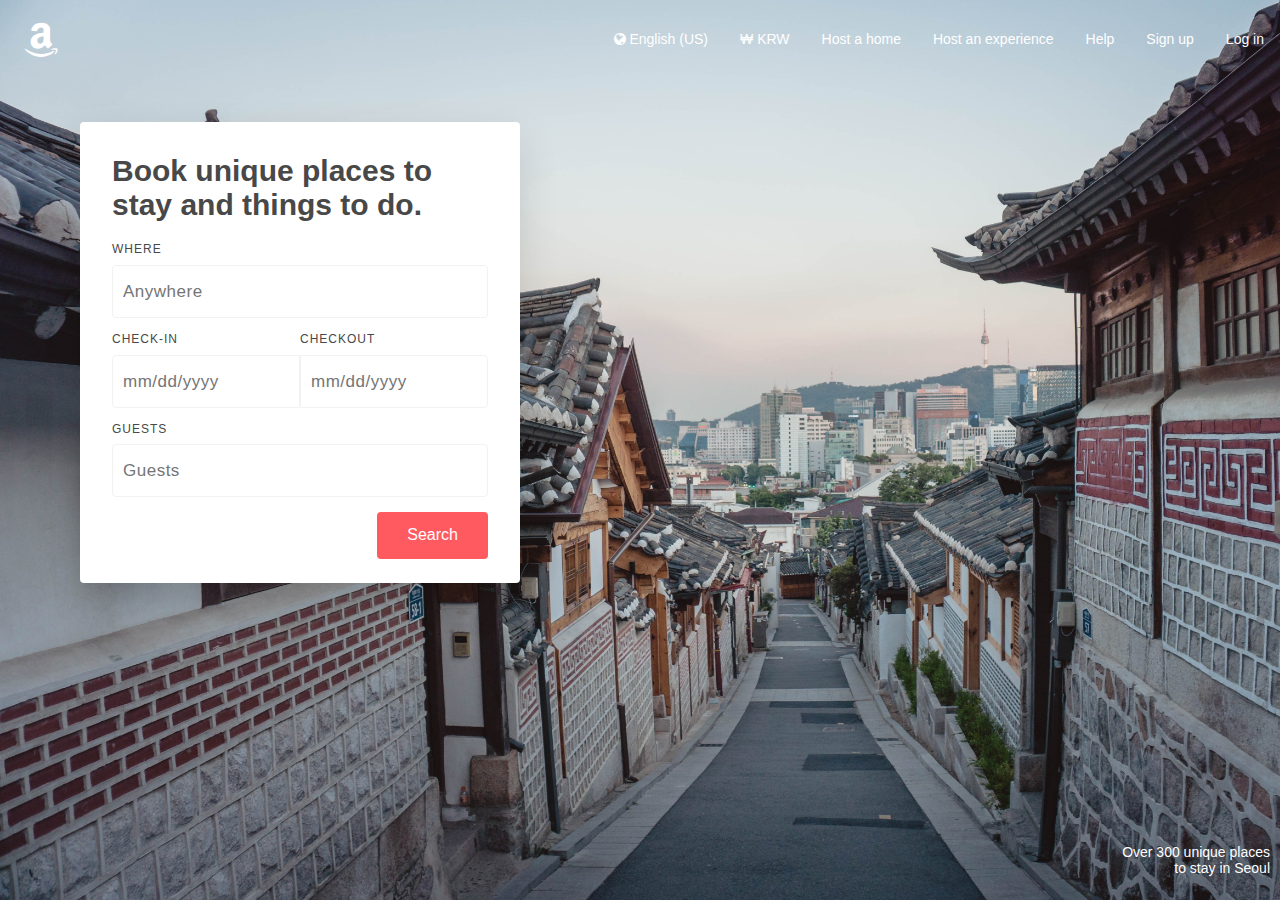
<file: headers/airbnb-header/index.html>
<!DOCTYPE html>
<html lang="en">
	<head>
		<meta charset="UTF-8" />
		<meta name="viewport" content="width=device-width, initial-scale=1.0" />
		<meta http-equiv="X-UA-Compatible" content="ie=edge" />
		<title>Airbnb Header</title>
		<link
			rel="stylesheet"
			href="https://cdnjs.cloudflare.com/ajax/libs/font-awesome/4.7.0/css/font-awesome.min.css"
		/>
		<link rel="stylesheet" href="normalize.css" />
		<link rel="stylesheet" href="styles.css" />
	</head>
	<body>
		<header>
			<nav>
				<div class="logo"><i class="fa fa-amazon" aria-hidden="true"></i></div>
				<ul class="menu">
					<li><i class="fa fa-globe"></i> English (US)</li>
					<li>₩ KRW</li>
					<li>Host a home</li>
					<li>Host an experience</li>
					<li>Help</li>
					<li>Sign up</li>
					<li>Log in</li>
				</ul>
			</nav>
			<div class="form">
				<h1>
					Book unique places to stay and things to do.
				</h1>
				<div>
					<label for="where">Where</label>
					<input type="text" id="where" placeholder="Anywhere" />
				</div>
				<div class="same-line">
					<div>
						<label for="check-in">Check-In</label>
						<input type="text" id="check-in" placeholder="mm/dd/yyyy" />
					</div>
					<div>
						<label for="checkout">Checkout</label>
						<input type="text" id="checkout" placeholder="mm/dd/yyyy" />
					</div>
				</div>
				<div>
					<label for="guests">Guests</label>
					<input type="text" id="guests" placeholder="Guests" />
				</div>
				<div class="button bottom-right">Search</div>
			</div>
			<div class="bottom-link">
				<p>
					Over 300 unique places<br />
					to stay in Seoul
				</p>
			</div>
		</header>
	</body>
</html>
</file>
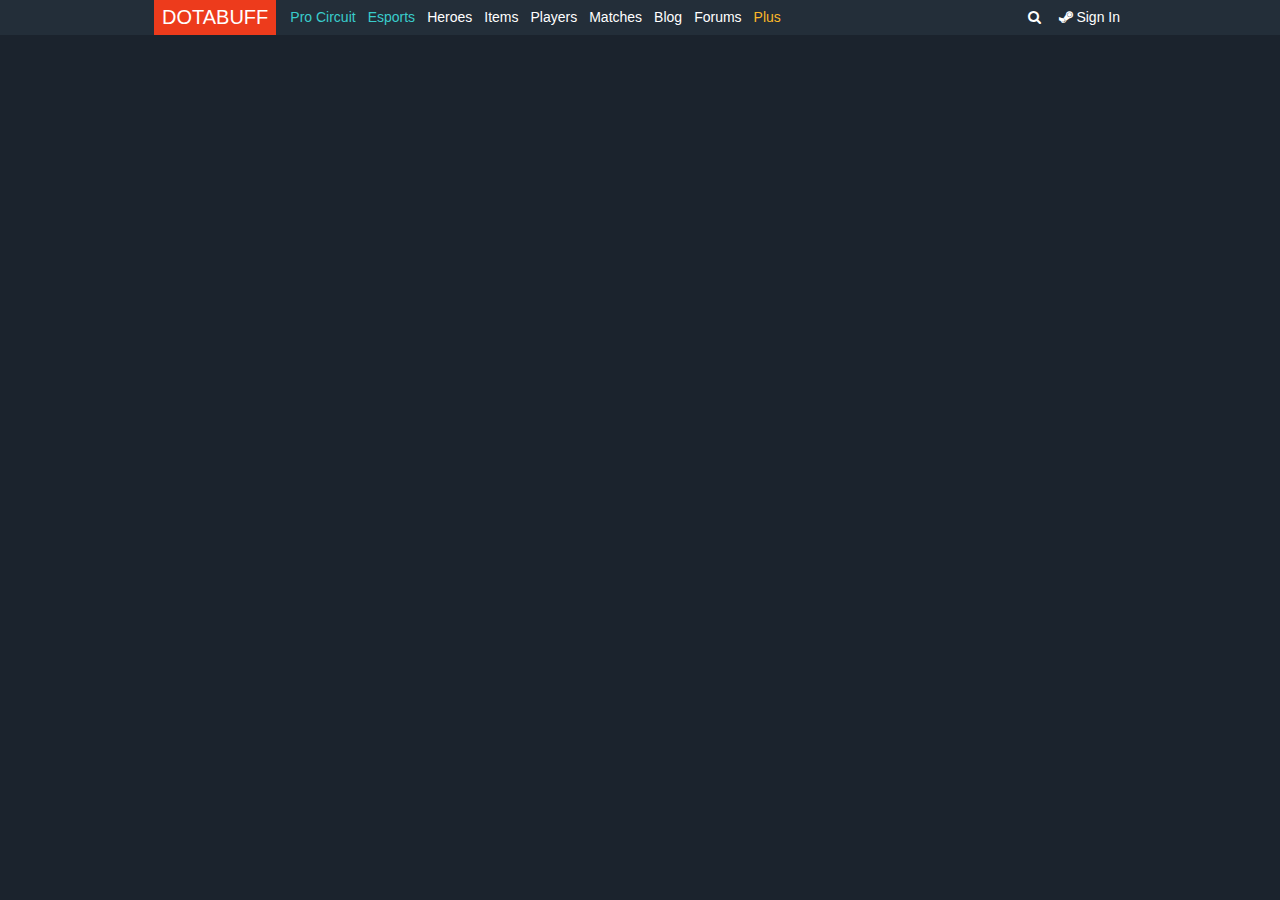
<file: navbars/dotabuff-navbar/index.html>
<!DOCTYPE html>
<html lang="en">
	<head>
		<meta charset="UTF-8" />
		<meta name="viewport" content="width=device-width, initial-scale=1.0" />
		<meta http-equiv="X-UA-Compatible" content="ie=edge" />
		<link rel="stylesheet" href="normalize.css" />
		<link rel="stylesheet" href="styles.css" />
		<link
			rel="stylesheet"
			href="https://cdnjs.cloudflare.com/ajax/libs/font-awesome/4.7.0/css/font-awesome.min.css"
		/>
		<title>Dotabuff Navbar</title>
	</head>
	<body>
		<header>
			<nav>
				<ul class="left menu">
					<a class="logo" href="#">DOTABUFF</a>
					<li class="teal">
						Pro Circuit
						<!-- <ul class="sub-menu menu">
							<li>Pro Circuit</li>
							<li>Team Standings</li>
							<li>Schedule</li>
							<li>Events</li>
							<li>Results</li>
						</ul> -->
					</li>
					<li class="teal">Esports</li>
					<li class="hover-red">Heroes</li>
					<li class="hover-red">Items</li>
					<li class="hover-red">Players</li>
					<li class="hover-red">Matches</li>
					<li class="hover-red">Blog</li>
					<li class="hover-red">Forums</li>
					<li class="plus">Plus</li>
				</ul>
				<ul class="right menu">
					<li class="search">
						<i class="fa fa-search" aria-hidden="true"></i>
					</li>
					<li><i class="fa fa-steam" aria-hidden="true"></i> Sign In</li>
				</ul>
			</nav>
			<!-- <div class="sub-menu" id="pro-curcuit-sub">
				<ul class="menu">
					<li>Pro Circuit</li>
					<li>Team Standings</li>
					<li>Schedule</li>
					<li>Events</li>
					<li>Results</li>
					<li>2017 - 2018 Season</li>
				</ul>
			</div>
			<div class="sub-menu" id="esports-sub">
				<ul class="menu">
					<li>Esports</li>
					<li>Clips<sup>NEW!</sup></li>
					<li>Series</li>
					<li>Scores</li>
					<li>Leagues</li>
					<li>Players</li>
					<li>Teams</li>
					<li>Matches</li>
				</ul>
			</div>
			<div class="sub-menu heroes-sub">
				<ul class="menu">
					<li>All Heroes</li>
					<li>Meta</li>
					<li>Trends</li>
					<li>Lanes</li>
					<li>Most Played</li>
					<li>Win Rate</li>
					<li>Game Impact</li>
					<li>Economy</li>
					<li>Farm</li>
					<li>Damage and Healing</li>
				</ul>
			</div>
			<div class="sub-menu items-sub">
				<ul class="menu">
					<li>Most Used</li>
					<li>Win Rate</li>
					<li>Game Impact</li>
					<li>Economy</li>
					<li>Cosmetics</li>
				</ul>
			</div>
			<div class="sub-menu players-sub">
				<ul class="menu">
					<li>Verified</li>
					<li>Ranked Leaderboard<sup>NEW!</sup></li>
					<li>Achievements</li>
					<li>Highest Win Rate</li>
					<li>Most Matches Played</li>
					<li>Time Spent Playing</li>
				</ul>
			</div>
			<div class="sub-menu matches-sub">
				<ul class="menu">
					<li class="teal">Live Matches</li>
					<li class="teal">Recent Esports Matches</li>
					<li>Recent Matches</li>
					<li>Siltbreaker</li>
					<li>Dark Moon</li>
				</ul>
			</div> -->
		</header>
	</body>
	<script>
		// function isHover(e) {
		// 	return e.parentElement.querySelector(':hover') === e;
		// }

		// function checkHover(main, sub) {
		// 	var hovered = isHover(main);
		// 	var subHovered = isHover(sub);

		// 	if (hovered || subHovered) {
		// 		sub.style.visibility = 'visible';
		// 	} else {
		// 		sub.style.visibility = 'hidden';
		// 	}
		// }

		// // Sub menu for Pro-Curcuit
		// document.addEventListener('mousemove', () => {
		// 	checkHover(
		// 		document.getElementById('pro-curcuit'),
		// 		document.getElementById('pro-curcuit-sub')
		// 	);
		// });

		// // Sub menu for Esports
		// document.addEventListener('mousemove', () => {
		// 	checkHover(
		// 		document.getElementById('esports'),
		// 		document.getElementById('esports-sub')
		// 	);
		// });

		// // Sub menu for Pro-Curcuit
		// document.addEventListener('mousemove', () => {
		// 	checkHover(
		// 		document.getElementById('pro-curcuit'),
		// 		document.getElementById('pro-curcuit-sub')
		// 	);
		// });

		// // Sub menu for Pro-Curcuit
		// document.addEventListener('mousemove', () => {
		// 	checkHover(
		// 		document.getElementById('pro-curcuit'),
		// 		document.getElementById('pro-curcuit-sub')
		// 	);
		// });

		// // Sub menu for Pro-Curcuit
		// document.addEventListener('mousemove', () => {
		// 	checkHover(
		// 		document.getElementById('pro-curcuit'),
		// 		document.getElementById('pro-curcuit-sub')
		// 	);
		// });
	</script>
</html>
</file>
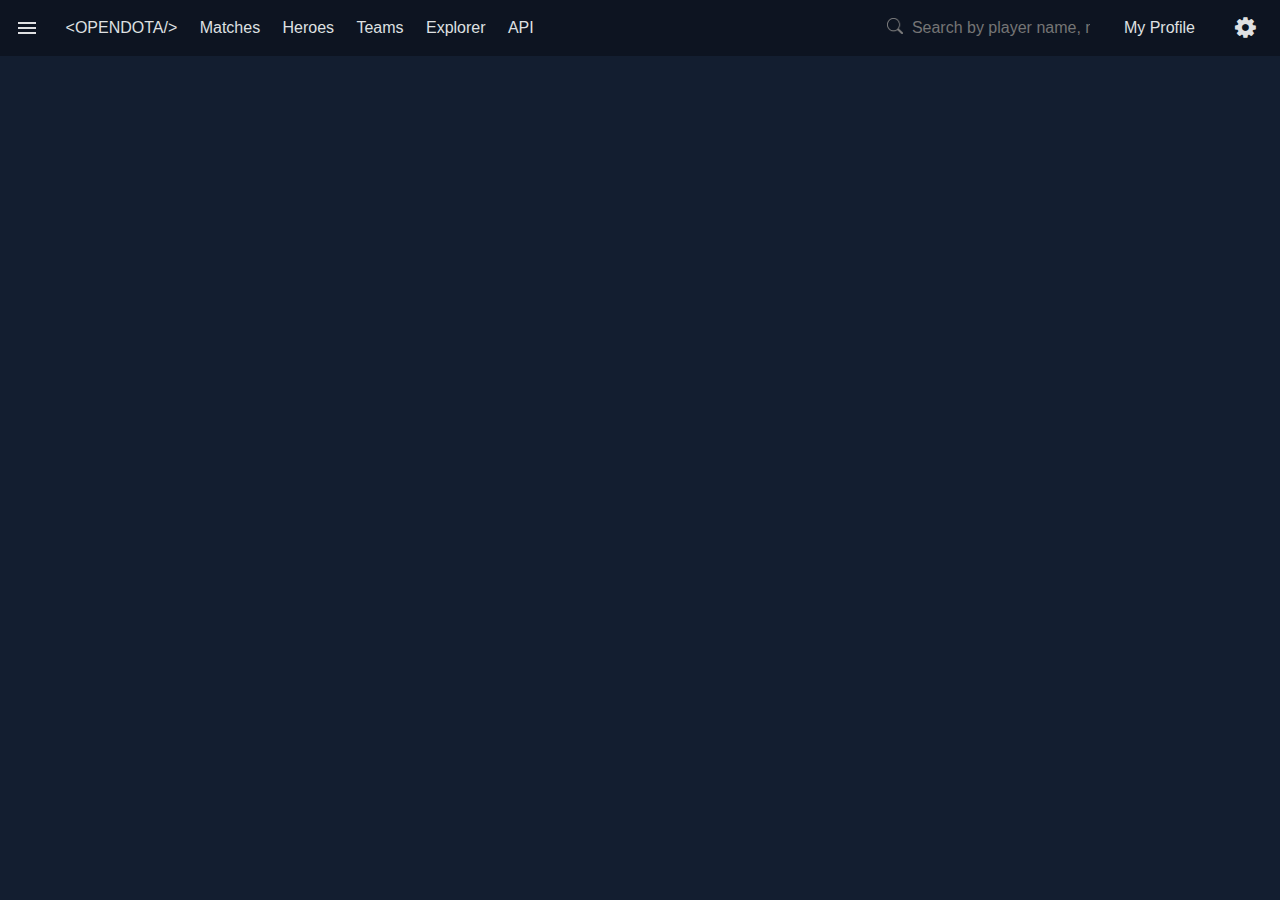
<file: navbars/opendota-navbar/index.html>
<!DOCTYPE html>
<html lang="en">
	<head>
		<meta charset="UTF-8" />
		<meta name="viewport" content="width=device-width, initial-scale=1.0" />
		<meta http-equiv="X-UA-Compatible" content="ie=edge" />
		<title>OpenDota Navbar</title>
		<link
			rel="stylesheet"
			href="https://cdnjs.cloudflare.com/ajax/libs/font-awesome/4.7.0/css/font-awesome.min.css"
		/>
		<link rel="stylesheet" href="normalize.css" />
		<link rel="stylesheet" href="styles.css" />
	</head>
	<body>
		<header>
			<nav>
				<ul class="menu left">
					<li class="hamburger-menu-icon">
						<div></div>
						<div></div>
						<div></div>
					</li>
					<li>&lt;OPENDOTA/&gt</li>
					<li>Matches</li>
					<li>Heroes</li>
					<li>Teams</li>
					<li>Explorer</li>
					<li>API</li>
				</ul>
				<ul class="menu right">
					<li>
						<input
							type="text"
							class="nav-search"
							placeholder="Search by player name, match ID..."
						/>
					</li>
					<li>My Profile</li>
					<li class="setting-icon"><i class="fa fa-gear"></i></li>
				</ul>
			</nav>
		</header>
	</body>
</html>
</file>
<file: headers/airbnb-header/styles.css>
* {
	box-sizing: border-box;
}

html {
	font-size: 10px;
	font-weight: 400;
}

body {
	font-family: Roboto, 'Helvetica Neue', sans-serif;
	font-size: 1.4rem;
}

h1 {
	margin: 0;
}

/* Header background image */

header {
	color: rgb(255, 255, 255);
	height: 100vh;
	background-image: url(./assets/seoul.jpg);
	background-size: cover;
}

/* Navbar */

nav {
	display: flex;
	color: rgb(255, 255, 255);
	justify-content: space-between;
	align-items: center;
}

.logo {
	font-size: 3.4rem;
	padding: 0 24px;
}

.logo:hover {
	cursor: pointer;
}

.menu {
	display: flex;
	list-style: none;
	font-size: 1.4rem;
	line-height: 5.714;
	margin: 0;
}

.menu li {
	padding: 0 8px;
	margin: 0 8px;
	border-bottom: solid 2px rgba(255, 255, 255, 0);
}

.menu li:hover {
	cursor: pointer;
	border-bottom: solid 2px rgb(255, 255, 255);
}

/* Form */

.form {
	display: flow-root;
	color: rgb(72, 72, 72);

	width: 440px;
	padding: 32px 32px 24px 32px;
	margin-top: 40px;
	margin-left: 80px;
	border-radius: 4px;

	background-color: rgb(255, 255, 255);
	box-shadow: 0 16px 40px rgba(0, 0, 0, 0.12);
}

.form h1 {
	font-size: 3rem;
	line-height: 1.15;
	margin-bottom: 20px;
}

input,
label {
	display: block;
	width: 100%;
}

label {
	font-size: 1.2rem;
	text-transform: uppercase;
	font-weight: 500;
	letter-spacing: 1px;
	margin-bottom: 8px;
}

input {
	letter-spacing: 0.5px;
	font-weight: 200;
	font-size: 1.7rem;

	margin-bottom: 15px;
	border-radius: 4px;
	border: 1px solid rgb(242, 242, 242);
	line-height: 3;
	padding: 0 10px;
}

input:focus {
	outline: none;
	border: 1px solid rgb(2, 132, 130);
}

.same-line {
	display: flex;
	justify-content: stretch;
}

.same-line div:nth-child(1) input {
	border-radius: 4px 0 0 4px;
}
.same-line div:nth-child(2) input {
	border-radius: 0 4px 4px 0;
}

/* Button */

.button {
	display: inline-block;
	cursor: pointer;
	color: rgb(255, 255, 255);
	font-size: 1.6rem;
	padding: 14px 30px;
	background-color: rgb(255, 90, 95);
	border-radius: 4px;
}

.bottom-right {
	float: right;
	vertical-align: bottom;
}

/* Bottom link */

.bottom-link {
	position: absolute;
	bottom: 10px;
	right: 10px;
	text-align: right;
}

.bottom-link p:hover {
	cursor: pointer;
	text-decoration: underline;
}
</file>
<file: navbars/dotabuff-navbar/styles.css>
* {
	box-sizing: border-box;
}

html {
	font-size: 10px;
}

body {
	font-family: Arial, Helvetica, sans-serif;
	background-color: #1b232d;
	color: #adafb1;
}

/* Navbar */

header {
	background-color: #232e39;
}

nav {
	/* background-color: #232e39; */
	color: #ffffff;
	display: flex;
	width: 972px;
	max-width: 100%;
	margin: 0 auto;
	justify-content: space-between;
}

.logo {
	display: inline-block;
	background-color: #ed3b1c;
	padding: 6px 8px;
	margin-right: 8px;

	color: white;
	font-size: 2rem;
	text-decoration: none;
}

.menu {
	display: flex;
	list-style: none;
	font-size: 1.4rem;
	margin: 0;
	padding: 0;
}

.menu li {
	padding: 0 0.6rem;
	line-height: 2.5;
}

.menu li:hover {
	background-color: #2d3640;
	cursor: pointer;
	transition: 0.6s;
}

.teal,
.teal:hover {
	color: #39cccc;
}

.plus,
.plus:hover {
	color: #fbb828;
}

.hover-red:hover {
	color: #ed3b1c;
}

.menu .search {
	padding: 0 1.2rem;
}
</file>
<file: navbars/opendota-navbar/styles.css>
* {
	box-sizing: border-box;
}

html {
	font-size: 10px;
}

body {
	background-color: #131e30;
}

header {
	background-color: rgba(0, 0, 0, 0.3);

	color: #dfe0e2;
	font-family: Helvetica, Arial, sans-serif;
	font-size: 1.6rem;
	font-weight: 400;
}

nav {
	display: flex;
	justify-content: space-between;
}

.menu {
	display: flex;
	margin: 0;
	padding: 0;
	list-style: none;
	line-height: 3.5;
}

.menu.left li {
	padding-left: 0.7em;
	padding-right: 0.7em;
}

.menu li:hover {
	color: #545b64;
	cursor: pointer;
	transition: 0.5s;
}

.menu.right li {
	padding-left: 1em;
	padding-right: 1em;
}

/* || Hamburger Menu Icon */

.menu .hamburger-menu-icon {
	padding: 15px 11px;
	margin: 4px;
	border-radius: 50%;
}

.hamburger-menu-icon:hover {
	background-color: rgba(0, 0, 0, 0.4);
	transition: 0.5s;
}

.hamburger-menu-icon div:nth-child(1),
.hamburger-menu-icon div:nth-child(2),
.hamburger-menu-icon div:nth-child(3) {
	height: 2px;
	margin: 3px;
	width: 18px;
	background-color: #dfe0e2;
}

/* || Nav Search */

.nav-search {
	color: #dfe0e2;
	width: 100%;
	background-color: rgba(0, 0, 0, 0);
	background-image: url(./assets/search.png);
	background-repeat: no-repeat;
	background-size: 1em;
	border: none;
	padding-left: 25px;
}

.nav-search:focus {
	outline: none;
}

/* || Setting Icon */

.menu.right .setting-icon {
	font-size: 2.4rem;
	line-height: 2.33;
	border-radius: 50%;
}

.menu.right .setting-icon:hover {
	color: #dfe0e2;
}
</file>
